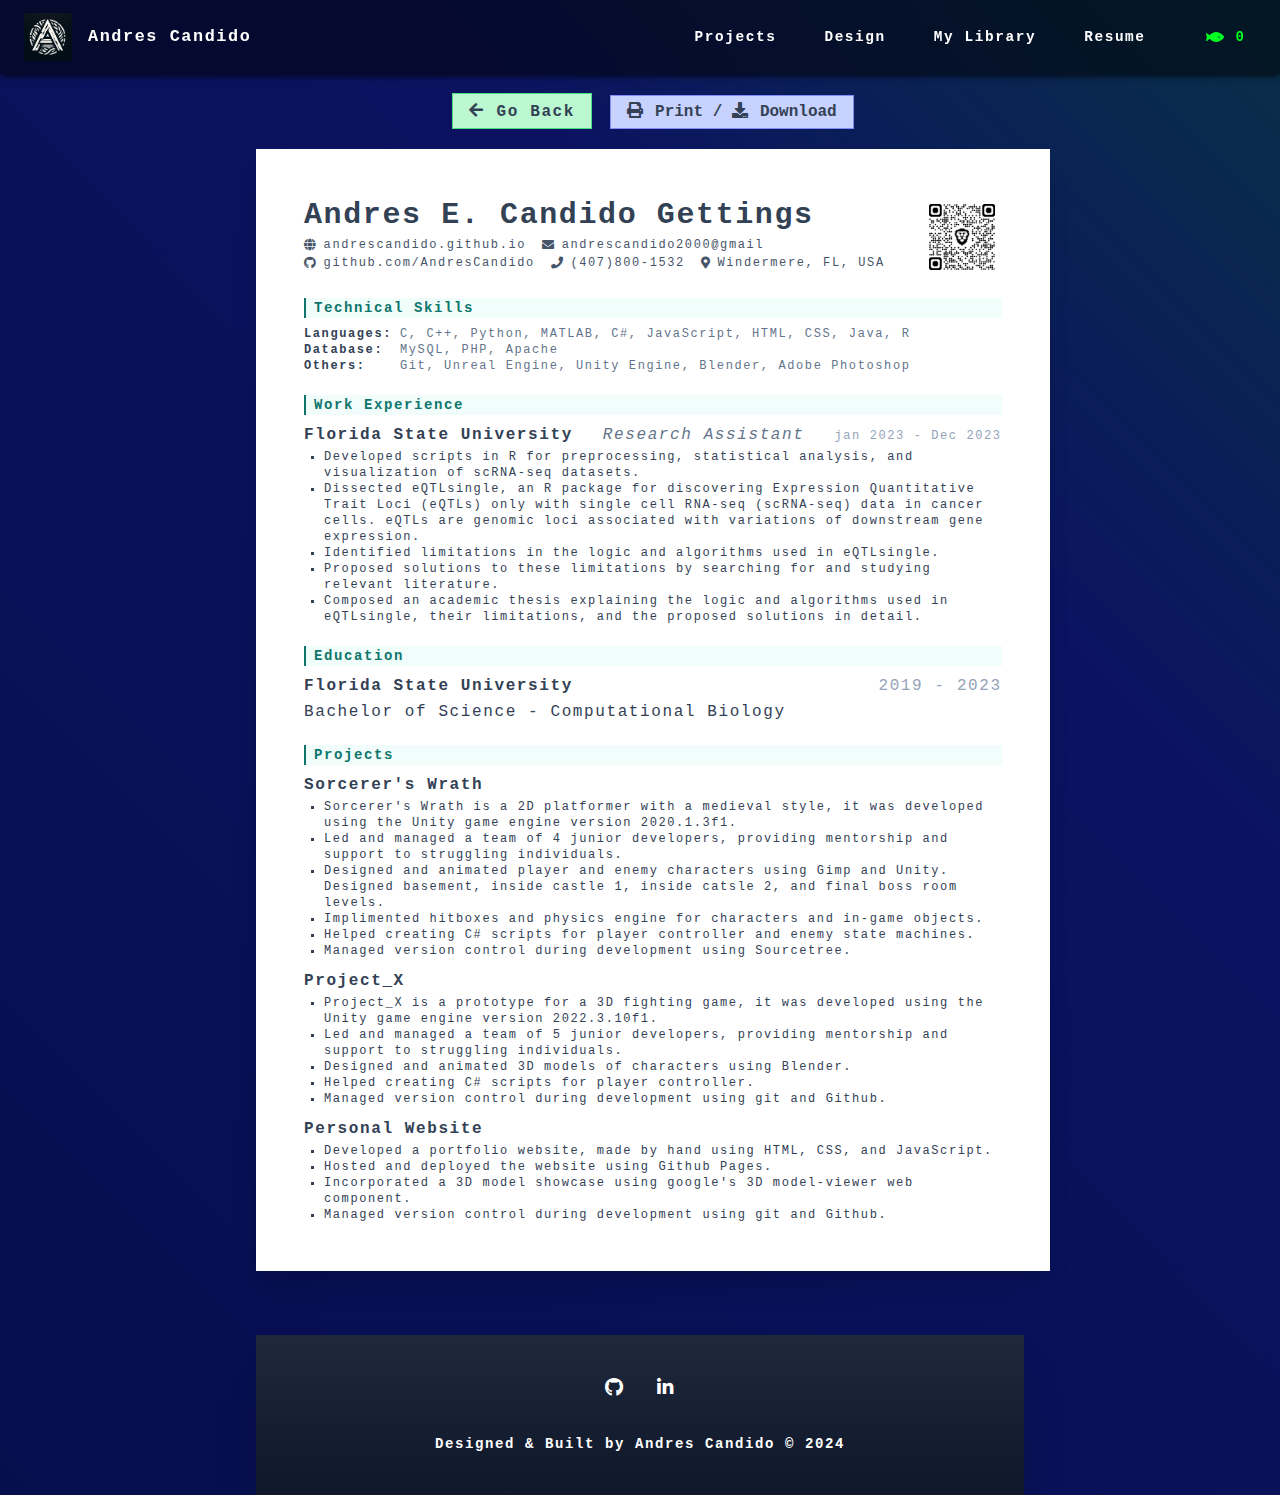
<file: Resume.html>
<!DOCTYPE html>

<html>
	<head>
        <link rel="shortcut icon" type="image/x-icon" href="favicon.ico" />
        <link rel="stylesheet" href="index.css">
        <link rel="stylesheet" href="navbar.css">
        <link rel="stylesheet" href="Fishy_Business/fish.css">
        <link rel="stylesheet" href="https://cdnjs.cloudflare.com/ajax/libs/font-awesome/5.15.4/css/all.min.css">        <!-- Import the icon library -->
        <script src="Fishy_Business/fish2.js"></script>
	</head>

    <header>
        <div class="portfolio-navbar">
        <nav class="flex items-center gap-4 px-6 py-4 top-0 left-0 bg-gray-seethrough backdrop-blur-md shadow-md fixed w-full z-50">
                <a aria-label="logo5.jpg" href="index.html" class="overflow-hidden w-7 h-7 relative"><img src="Images/logo5.jpg"></a>
                <a href="index.html" class="nav-text-home">Andres Candido</a> 
                <div class="flex gap-9 items-center ml-auto">
                    <a href="index.html#Projects" class="nav-text" noroute="">Projects</a>
                    <a href="index.html#Design" class="nav-text" noroute="">Design</a>
                    <a href="Library/bookselector.html" class="nav-text" noroute="">My Library</a>
                    <a href="Resume.html" class="nav-text" >Resume</a> 
                    <button  class="counter nav-text py-1.5 px-3"><i class="fas fa-fish mr-3"></i>0</button>
                </div> 
            </nav>
        </div>
    </header>

	<body class="moving-gradient-1 flex flex-col aos-init aos-animate">

        <div class="section2">
            <div class="mt-3 mb-5">
                <a href="index.html" class="px-4 py-2 inline-block leading-4 border-green-400 border bg-green-200 hover:bg-green-300 rounded-none mr-3 text-gray-700 font-mono"><p class="text-gray-700 font-bold font-mono"><i class="fas fa-arrow-left mr-3"></i>Go Back</p></a>
                <button onclick="window.print()" class="px-4 py-1 font-bold font-mono text-gray-700 border-indigo-400 border bg-indigo-200 hover:bg-indigo-300 rounded-none"><i class="fas fa-print mr-3"></i>Print / <i class="fas fa-download mr-3"></i>Download</button>
            </div> 
            
            <main id="pdf" class="resume bg-white shadow-xl text-left flex flex-col justify-between">
                <section>
                    <div class="flex flex-row">
                        <div class="flex flex-col">
                            <h1 class="text-gray-700 text-3xl font-extrabold">Andres E. Candido Gettings</h1>
                            <div class="flex items-start mt-1">
                                <ul class="text-gray-600 flex flex-wrap gap-x-4 gap-y-0.5">
                                    <li><a class="flex font-mono text-gray-600 gap-1.5 items-center text-xs" href="https://andrescandido.github.io/" target="_blank"><i class="fas fa-globe"></i>andrescandido.github.io</a></li>
                                    <li><p class="flex font-mono text-gray-600 gap-1.5 items-center text-xs"><i class="fas fa-envelope"></i> andrescandido2000@gmail</p></li>
                                    <li class="basis-1/3"><a class="flex font-mono text-gray-600 gap-1.5 items-center text-xs" href="https://github.com/AndresCandido" target="_blank"><i class="fab fa-github"></i>github.com/AndresCandido</a></li>
                                    <li><p class="flex font-mono text-gray-600 gap-1.5 items-center text-xs"><i class="fas fa-phone"></i>(407)800-1532</p></li>
                                    <li><p class="flex font-mono text-gray-600 gap-1.5 items-center text-xs"><i class="fas fa-map-marker-alt"></i>Windermere, FL, USA</p></li>
                                </ul>
                            </div>
                        </div>
                        <img class="w-14 h-14" src="Images/WP-qrcode.png">
                    </div>
                </section> 
                <section>
                    <h2 class="w-full text-resume-primary bg-resume-light border-resume-primary pl-2 py-0 border-l-2 font-black text-sm">Technical Skills</h2>
                    <div class="grid grid-cols-[auto_1fr] mt-2 items-baseline gap-x-2 text-xs">
                        <h3 class="text-gray-700 font-bold">Languages:</h3>
                        <p class="text-gray-500">C, C++, Python, MATLAB, C#, JavaScript, HTML, CSS, Java, R</p>
                        <h3 class="text-gray-700 font-bold">Database:</h3>
                        <p class="text-gray-500">MySQL, PHP, Apache</p>
                        <h3 class="text-gray-700 font-bold">Others:</h3>
                        <p class="text-gray-500">Git, Unreal Engine, Unity Engine, Blender, Adobe Photoshop</p>
                    </div>
                </section>
                <section>
                    <h2 class="w-full text-resume-primary bg-resume-light border-resume-primary pl-2 py-0 border-l-2 font-bold text-sm">Work Experience</h2>
                    <ul class="flex flex-col gap-2.5 mt-2">
                        <li>
                            <div class="flex items-baseline gap-2">
                                <h3 class="text-gray-700 font-bold title-text">Florida State University</h3>
                                <em class="text-gray-500 ml-auto title-text">Research Assistant</em>
                                <p class="text-gray-400 ml-auto right-text text-xs">jan 2023 - Dec 2023</p>
                            </div>
                            <ul class="list-square text-gray-700 pl-5 mt-0.5 text-xs">
                                <li>Developed scripts in R for preprocessing, statistical analysis, and visualization of scRNA-seq datasets. </li>
                                <li>Dissected eQTLsingle, an R package for discovering Expression Quantitative Trait Loci (eQTLs) only with single cell RNA-seq (scRNA-seq) data in cancer cells. eQTLs are genomic loci associated with variations of downstream gene expression. </li>
                                <li>Identified limitations in the logic and algorithms used in eQTLsingle. </li>
                                <li>Proposed solutions to these limitations by searching for and studying relevant literature. </li>
                                <li>Composed an academic thesis explaining the logic and algorithms used in eQTLsingle, their limitations, and the proposed solutions in detail. </li>
                            </ul> 
                        </li>
                    </ul>
                </section> 
                <section>
                    <h2 class="w-full text-resume-primary bg-resume-light border-resume-primary pl-2 py-0 border-l-2 font-bold text-sm">Education</h2> 
                    <div class="flex justify-between items-baseline mt-2">
                        <h3 class="text-gray-700 font-bold title-text">Florida State University</h3> 
                        <p class="text-gray-400 right-text">2019 - 2023</p>
                    </div> 
                    <div class="flex justify-between items-baseline mt-0.5">
                        <p class="text-gray-700">Bachelor of Science - Computational Biology</p> 
                    </div>
                </section>
                <section>
                    <h2 class="w-full text-resume-primary bg-resume-light border-resume-primary pl-2 py-0 border-l-2 font-bold text-sm">Projects</h2> 
                    <ul class="flex flex-col gap-2.5 mt-2">
                        <li>
                            <div class="flex justify-between items-baseline">
                                <h3 class="text-gray-700 font-bold title-text flex items-baseline gap-1.5">Sorcerer's Wrath</h3> 
                            </div>
                            <ul class="list-square text-gray-700 pl-5 text-xs mt-0.5">
                                <li>Sorcerer's Wrath is a 2D platformer with a medieval style, it was developed using the Unity game engine version 2020.1.3f1. </li>
                                <li>Led and managed a team of 4 junior developers, providing mentorship and support to struggling individuals. </li>
                                <li>Designed and animated player and enemy characters using Gimp and Unity. Designed basement, inside castle 1, inside catsle 2, and final boss room levels. </li>
                                <li>Implimented hitboxes and physics engine for characters and in-game objects. </li>
                                <li>Helped creating C# scripts for player controller and enemy state machines. </li>
                                <li>Managed version control during development using Sourcetree.</li>
                            </ul> 
                        </li>
                        <li>
                            <div class="flex justify-between items-baseline">
                                <h3 class="text-gray-700 font-bold title-text flex items-baseline gap-1.5">Project_X</h3> 
                            </div> 
                            <ul class="list-square text-gray-700 pl-5 text-xs mt-0.5">
                                <li>Project_X is a prototype for a 3D fighting game, it was developed using the Unity game engine version 2022.3.10f1. </li>
                                <li>Led and managed a team of 5 junior developers, providing mentorship and support to struggling individuals. </li>
                                <li>Designed and animated 3D models of characters using Blender. </li>
                                <li>Helped creating C# scripts for player controller. </li>
                                <li>Managed version control during development using git and Github.</li>
                            </ul> 
                        </li>
                        <li>
                            <div class="flex justify-between items-baseline">
                                <h3 class="text-gray-700 font-bold title-text flex items-baseline gap-1.5">Personal Website</h3>
                            </div> 
                            <ul class="list-square text-gray-700 pl-5 text-xs mt-0.5">
                                <li>Developed a portfolio website, made by hand using HTML, CSS, and JavaScript. </li>
                                <li>Hosted and deployed the website using Github Pages. </li>
                                <li>Incorporated a 3D model showcase using google's 3D model-viewer web component.  </li>
                                <li>Managed version control during development using git and Github.</li>
                            </ul> 
                        </li>
                    </ul>
                </section>
            </main>
        </div>

	</body>

    <footer class="main shadow-2xl mt-8 py-10 bg-metallic-gray2">
        <ul data-aos="fade-down" class="flex item-center justify-center gap-6 mb-8 aos-init aos-animate">
            <li class="m-0"><a title="View my GitHub profile" aria-label="See my GitHub profile" href="https://github.com/AndresCandido" target="_blank" class="nav-text p-1"><i class="fab fa-github fa-lg"></i></a></li> 
            <li class="m-0"><a title="Connect on LinkedIn" aria-label="Connect on LinkedIn" href="https://www.linkedin.com/in/andres-candido/" target="_blank" class="nav-text p-1"><i class="fab fa-linkedin-in fa-lg"></i></a></li> 
        </ul> 
        <div class="text-center"><a data-aos="fade-up" class="nav-text text-gray-700 dark:text-gray-50 aos-init aos-animate" href="https://github.com/AndresCandido/AndresCandido.github.io" target="_blank">Designed & Built by Andres Candido &copy 2024</a></div>
    </footer>
</html>
</file>
<file: index.css>
*,:after,:before {
    box-sizing: border-box;
    border: 0 solid
}

:after,:before {
    --tw-content: ""
}

html {
    line-height: 1.5;
    -webkit-text-size-adjust: 100%;
    -moz-tab-size: 4;
    -o-tab-size: 4;
    tab-size: 4;
    font-family: Arial, Helvetica, sans-serif;
}

body {
    margin: 0;
    line-height: inherit;
    
    text-align: center;
    letter-spacing: .1rem;
    color: white;
    background-color: #020147;
    background-image: radial-gradient(circle, rgba(0, 0, 255, 0.2), rgba(0, 0, 255, 0.2),#1b1926 );
    padding-top: 3.5%;
    padding-right: 20%;
    padding-left: 20%;
 
}

hr {
    height: 0;
    color: inherit;
    border-top-width: 1px
}

abbr[title] {
    -webkit-text-decoration: underline dotted;
    text-decoration: underline dotted
}

h1,h2,h3,h4,h5,h6 {
    font-size: inherit;
    font-weight: inherit
}

a {
    color: white;
    text-decoration: inherit
}

b,strong {
    font-weight: bolder
}

code,kbd,pre,samp {
    font-family: Roboto\ Mono,ui-monospace,SFMono-Regular,Menlo,Monaco,Consolas,Liberation Mono,Courier New,monospace;
    font-size: 1em
}

small {
    font-size: 80%
}

sub,sup {
    font-size: 75%;
    line-height: 0;
    position: relative;
    vertical-align: initial
}

sub {
    bottom: -.25em
}

sup {
    top: -.5em
}

table {
    text-indent: 0;
    border-color: inherit;
    border-collapse: collapse
}

button,input,optgroup,select,textarea {
    font-family: inherit;
    font-size: 100%;
    line-height: inherit;
    color: inherit;
    margin: 0;
    padding: 0
}

button,select {
    text-transform: none
}

[type=button],[type=reset],[type=submit],button {
    -webkit-appearance: button;
    background-color: initial;
    background-image: none
}

:-moz-focusring {
    outline: auto
}

:-moz-ui-invalid {
    box-shadow: none
}

progress {
    vertical-align: initial
}

::-webkit-inner-spin-button,::-webkit-outer-spin-button {
    height: auto
}

[type=search] {
    -webkit-appearance: textfield;
    outline-offset: -2px
}

::-webkit-search-decoration {
    -webkit-appearance: none
}

::-webkit-file-upload-button {
    -webkit-appearance: button;
    font: inherit
}

summary {
    display: list-item
}

blockquote,dd,dl,figure,h1,h2,h3,h4,h5,h6,hr,p,pre {
    margin: 0
}

fieldset {
    margin: 0
}

fieldset,legend {
    padding: 0
}

menu,ol,ul {
    list-style: none;
    margin: 0;
    padding: 0
}

textarea {
    resize: vertical
}

input::-moz-placeholder,textarea::-moz-placeholder {
    opacity: 1;
    color: #94a3b8
}

input:-ms-input-placeholder,textarea:-ms-input-placeholder {
    opacity: 1;
    color: #94a3b8
}

input::placeholder,textarea::placeholder {
    opacity: 1;
    color: #94a3b8
}

[role=button],button {
    cursor: pointer
}

:disabled {
    cursor: default
}

audio,canvas,embed,iframe,img,object,svg,video {
    display: block;
    vertical-align: middle
}

img,video {
    max-width: 100%;
    height: auto
}

[hidden] {
    display: none
}

*,:after,:before {
    --tw-translate-x: 0;
    --tw-translate-y: 0;
    --tw-rotate: 0;
    --tw-skew-x: 0;
    --tw-skew-y: 0;
    --tw-scale-x: 1;
    --tw-scale-y: 1;
    --tw-transform: translateX(var(--tw-translate-x)) translateY(var(--tw-translate-y)) rotate(var(--tw-rotate)) skewX(var(--tw-skew-x)) skewY(var(--tw-skew-y)) scaleX(var(--tw-scale-x)) scaleY(var(--tw-scale-y));
    --tw-scroll-snap-strictness: proximity;
    --tw-border-opacity: 1;
    border-color: rgb(226 232 240/var(--tw-border-opacity));
    --tw-ring-offset-shadow: 0 0 #0000;
    --tw-ring-shadow: 0 0 #0000;
    --tw-shadow: 0 0 #0000;
    --tw-shadow-colored: 0 0 #0000;
    --tw-backdrop-blur: var(--tw-empty,/*!*/ /*!*/);
    --tw-backdrop-brightness: var(--tw-empty,/*!*/ /*!*/);
    --tw-backdrop-contrast: var(--tw-empty,/*!*/ /*!*/);
    --tw-backdrop-grayscale: var(--tw-empty,/*!*/ /*!*/);
    --tw-backdrop-hue-rotate: var(--tw-empty,/*!*/ /*!*/);
    --tw-backdrop-invert: var(--tw-empty,/*!*/ /*!*/);
    --tw-backdrop-opacity: var(--tw-empty,/*!*/ /*!*/);
    --tw-backdrop-saturate: var(--tw-empty,/*!*/ /*!*/);
    --tw-backdrop-sepia: var(--tw-empty,/*!*/ /*!*/);
    --tw-backdrop-filter: var(--tw-backdrop-blur) var(--tw-backdrop-brightness) var(--tw-backdrop-contrast) var(--tw-backdrop-grayscale) var(--tw-backdrop-hue-rotate) var(--tw-backdrop-invert) var(--tw-backdrop-opacity) var(--tw-backdrop-saturate) var(--tw-backdrop-sepia)
}

.resume {
    width: 21cm;
    height: 29.7cm;
    font-family: Roboto\ Mono,ui-monospace,SFMono-Regular,Menlo,Monaco,Consolas,Liberation Mono,Courier New,monospace;
    box-sizing: border-box;
    overflow: hidden;
    padding: 0.5in
}

.resume * {
    max-width: 100%;
    max-height: 100%;
}

@media print {
    .resume {
        height: 100% !important;
        width: 100% !important;
        position: fixed !important;
        z-index: 100000 !important;
        top: 0 !important;
        left: 0 !important;
        margin: 0 !important;
        padding: 0 !important;
        line-height: 18px;
        -webkit-print-color-adjust: exact !important
    }

    @page {
        size: A4;
        margin: 0.5in
    }
}

.pointer-events-none {
    pointer-events: none
}

.arrow {
    border: solid white;
    border-width: 0 7px 7px 0;
    display: inline-block;
    padding: 7px;
}

.rot-right {
    transform: rotate(-45deg);
    -webkit-transform: rotate(-45deg);
  }
  
  .rot-left {
    transform: rotate(135deg);
    -webkit-transform: rotate(135deg);
  }
  
  .rot-up {
    transform: rotate(-135deg);
    -webkit-transform: rotate(-135deg);
  }
  
  .rot-down {
    transform: rotate(45deg);
    -webkit-transform: rotate(45deg);
  }

.fixed {
    position: fixed
}

.absolute {
    position: absolute
}

.relative {
    position: relative
}

.sticky {
    position: -webkit-sticky;
    position: sticky
}

.inset-0 {
    top: 0;
    right: 0;
    bottom: 0;
    left: 0
}

.right-0 {
    right: 0
}

.bottom-0 {
    bottom: 0
}

.top-0 {
    top: 0
}

.left-0 {
    left: 0
}

.right-14 {
    right: 3.5rem
}

.right-15 {
    right: calc(-33vw + 50%);
}

.left-14 {
    left: 3.5rem
}

.-top-20 {
    top: -5rem
}

.top-16 {
    top: 4rem
}

.bottom-20 {
    bottom: 5rem
}

.z-50 {
    z-index: 50
}

.z-10 {
    z-index: 10
}

.-z-0,.z-0 {
    z-index: 0
}

.m-0 {
    margin: 0
}

.m-auto {
    margin: auto
}

.mx-auto {
    margin-left: auto;
    margin-right: auto
}

.mx-3\.5 {
    margin-left: .875rem;
    margin-right: .875rem
}

.mx-3 {
    margin-left: .75rem;
    margin-right: .75rem
}

.mx-5 {
    margin-left: 1.25rem;
    margin-right: 1.25rem
}

.mx-0 {
    margin-left: 0;
    margin-right: 0
}

.mx-6 {
    margin-left: 1.5rem;
    margin-right: 1.5rem
}

.mb-8 {
    margin-bottom: 2rem
}

.-mt-5 {
    margin-top: -1.25rem
}

.mt-8 {
    margin-top: 2rem
}

.mb-1 {
    margin-bottom: .25rem
}

.ml-0\.5 {
    margin-left: .125rem
}

.ml-0 {
    margin-left: 0
}

.mb-3 {
    margin-bottom: .75rem
}

.mb-4 {
    margin-bottom: 1rem
}

.mb-6 {
    margin-bottom: 1.5rem
}

.ml-3 {
    margin-left: .75rem
}

.ml-6 {
    margin-left: 1.5rem
}

.ml-auto {
    margin-left: auto
}

.mr-2 {
    margin-right: .5rem
}

.mb-2 {
    margin-bottom: .5rem
}

.mt-14 {
    margin-top: 3.5rem
}

.mb-40 {
    margin-bottom: 10rem
}

.mt-40 {
    margin-top: 10rem
}

.mr-3 {
    margin-right: .75rem
}

.mb-5 {
    margin-bottom: 1.25rem
}

.mb-16 {
    margin-bottom: 4rem
}

.mb-7 {
    margin-bottom: 1.75rem
}

.mr-4 {
    margin-right: 1rem
}

.ml-4 {
    margin-left: 1rem
}

.mt-1 {
    margin-top: .25rem
}

.ml-2 {
    margin-left: .5rem
}

.ml-1 {
    margin-left: .25rem
}

.mt-2 {
    margin-top: .5rem
}

.mt-3 {
    margin-top: 1rem
}

.mt-0\.5 {
    margin-top: .125rem
}

.mt-0 {
    margin-top: 0
}

.block {
    display: block
}

.inline-block {
    display: inline-block
}

.inline {
    display: inline
}

.flex {
    display: flex
}

.table {
    display: table
}

.grid {
    display: grid
}

.hidden {
    display: none
}

.aspect-square {
    aspect-ratio: 1/1
}

.h-auto {
    height: auto
}

.h-3 {
    height: .75rem
}

.h-6 {
    height: 1.5rem
}

.h-7 {
    height: 3rem
}

.h-14 {
    height: 5rem
}

.h-32 {
    height: 8rem
}

.h-700px {
    height: 700px
}

.h-full {
    height: 100%
}

.h-28 {
    height: 7rem
}

.h-1\.5 {
    height: .375rem
}

.h-1 {
    height: .25rem
}

.h-40 {
    height: 10rem
}

.h-screen {
    height: 100vh
}

.h-1\/2 {
    height: 50%
}

.max-h-80 {
    max-height: 20rem
}

.max-h-\[inherit\] {
    max-height: inherit
}

.min-h-1\/4 {
    min-height: 25%
}

.w-fit {
    width: -webkit-fit-content;
    width: -moz-fit-content;
    width: fit-content
}

.w-auto {
    width: auto
}

.w-3 {
    width: .75rem
}

.w-60px {
    width: 550px
}

.w-full {
    width: 100%
}

.w-6 {
    width: 1.5rem
}

.w-7 {
    width: 3rem
}

.w-4 {
    width: 1rem
}

.w-1\/3 {
    width: 33.333333%
}

.w-2\/5 {
    width: 40%
}

.w-8 {
    width: 2rem
}

.w-14 {
    width: 5rem
}

.w-1\/2 {
    width: 50%
}

.max-w-prose {
    max-width: 65ch
}

.max-w-xs {
    max-width: 20rem
}

.max-w-3xl {
    max-width: 48rem
}

.max-w-6xl {
    max-width: 72rem
}

.max-w-md {
    max-width: 28rem
}

.max-w-7xl {
    max-width: 80rem
}

.max-w-5xl {
    max-width: 64rem
}

.flex-1 {
    flex: 1 1 0%
}

.shrink {
    flex-shrink: 1
}

.grow {
    flex-grow: 1
}

.basis-2\/5 {
    flex-basis: 40%
}

.basis-3\/5 {
    flex-basis: 60%
}

.basis-1\/2 {
    flex-basis: 50%
}

.basis-1\/3 {
    flex-basis: 33.333333%
}

.-translate-x-\[101\%\] {
    --tw-translate-x: -101%
}

.-translate-x-\[101\%\],.transform {
    transform: var(--tw-transform)
}

.transform-gpu {
    --tw-transform: translate3d(var(--tw-translate-x),var(--tw-translate-y),0) rotate(var(--tw-rotate)) skewX(var(--tw-skew-x)) skewY(var(--tw-skew-y)) scaleX(var(--tw-scale-x)) scaleY(var(--tw-scale-y))
}

.cursor-pointer {
    cursor: pointer
}

.cursor-not-allowed {
    cursor: not-allowed
}

.snap-y {
    -ms-scroll-snap-type: y var(--tw-scroll-snap-strictness);
    scroll-snap-type: y var(--tw-scroll-snap-strictness)
}

.snap-center {
    scroll-snap-align: center
}

.list-square {
    list-style-type: square
}

.grid-cols-1 {
    grid-template-columns: repeat(1,minmax(0,1fr))
}

.grid-cols-\[auto_1fr\] {
    grid-template-columns: auto 1fr
}

.flex-col {
    flex-direction: column
}

.flex-wrap {
    flex-wrap: wrap
}

.items-start {
    align-items: flex-start
}

.items-center {
    align-items: center
}

.items-baseline {
    align-items: baseline
}

.justify-end {
    justify-content: flex-end
}

.justify-center {
    justify-content: center
}

.justify-between {
    justify-content: space-between
}

.justify-evenly {
    justify-content: space-evenly
}

.gap-6 {
    gap: 1.5rem
}

.gap-2 {
    gap: .5rem
}

.gap-4 {
    gap: 1rem
}

.gap-9 {
    gap: 2.25rem
}

.gap-8 {
    gap: 2rem
}

.gap-3 {
    gap: .75rem
}

.gap-32 {
    gap: 8rem
}

.gap-5 {
    gap: 1.25rem
}

.gap-10 {
    gap: 2.5rem
}

.gap-1\.5 {
    gap: .375rem
}

.gap-1 {
    gap: .25rem
}

.gap-2\.5 {
    gap: .625rem
}

.gap-x-20 {
    -moz-column-gap: 5rem;
    column-gap: 5rem
}

.gap-y-36 {
    row-gap: 9rem
}

.gap-x-4 {
    -moz-column-gap: 1rem;
    column-gap: 1rem
}

.gap-y-0\.5 {
    row-gap: .125rem
}

.gap-y-0 {
    row-gap: 0
}

.gap-x-2 {
    -moz-column-gap: .5rem;
    column-gap: .5rem
}

.space-y-2>:not([hidden])~:not([hidden]) {
    --tw-space-y-reverse: 0;
    margin-top: calc(.5rem*(1 - var(--tw-space-y-reverse)));
    margin-bottom: calc(.5rem*var(--tw-space-y-reverse))
}

.space-y-5>:not([hidden])~:not([hidden]) {
    --tw-space-y-reverse: 0;
    margin-top: calc(1.25rem*(1 - var(--tw-space-y-reverse)));
    margin-bottom: calc(1.25rem*var(--tw-space-y-reverse))
}

.space-y-36>:not([hidden])~:not([hidden]) {
    --tw-space-y-reverse: 0;
    margin-top: calc(9rem*(1 - var(--tw-space-y-reverse)));
    margin-bottom: calc(9rem*var(--tw-space-y-reverse))
}

.space-y-40>:not([hidden])~:not([hidden]) {
    --tw-space-y-reverse: 0;
    margin-top: calc(10rem*(1 - var(--tw-space-y-reverse)));
    margin-bottom: calc(10rem*var(--tw-space-y-reverse))
}

.self-start {
    align-self: flex-start
}

.overflow-auto {
    overflow: auto
}

.overflow-hidden {
    overflow: hidden
}

.rounded-sm {
    border-radius: .125rem
}

.rounded-md {
    border-radius: .375rem
}

.rounded-none {
    border-radius: 0
}

.border-2 {
    border-width: 2px
}

.border {
    border-width: 1px
}

.border-\[0\.75rem\] {
    border-width: .75rem
}

.border-l-2 {
    border-left-width: 2px
}

.border-gray-400 {
    --tw-border-opacity: 1;
    border-color: rgb(148 163 184/var(--tw-border-opacity))
}

.border-gray-500 {
    --tw-border-opacity: 1;
    border-color: rgb(100 116 139/var(--tw-border-opacity))
}

.border-blue-400 {
    --tw-border-opacity: 1;
    border-color: rgb(96 165 250/var(--tw-border-opacity))
}

.border-green-400 {
    --tw-border-opacity: 1;
    border-color: rgb(74 222 128/var(--tw-border-opacity))
}

.border-purple-400 {
    --tw-border-opacity: 1;
    border-color: rgb(192 132 252/var(--tw-border-opacity))
}

.border-white {
    --tw-border-opacity: 1;
    border-color: rgb(255 255 255/var(--tw-border-opacity))
}

.border-indigo-400 {
    --tw-border-opacity: 1;
    border-color: rgb(129 140 248/var(--tw-border-opacity))
}

.border-resume-primary {
    --tw-border-opacity: 1;
    border-color: rgb(15 118 110/var(--tw-border-opacity))
}

.bg-gray-50 {
    --tw-bg-opacity: 1;
    background-color: rgb(248 250 252/var(--tw-bg-opacity))
}

.bg-green-200 {
    --tw-bg-opacity: 1;
    background-color: rgb(187 247 208/var(--tw-bg-opacity))
}

.bg-gray-200 {
    --tw-bg-opacity: 1;
    background-color: rgb(226 232 240/var(--tw-bg-opacity))
}

.bg-white {
    --tw-bg-opacity: 1;
    background-color: rgb(255 255 255/var(--tw-bg-opacity))
}

.bg-white\/80 {
    background-color: hsla(0,0%,100%,.8)
}

.bg-gray-700 {
    --tw-bg-opacity: 1;
    background-color: rgb(51 65 85/var(--tw-bg-opacity))
}

.bg-current {
    background-color: currentColor
}

.bg-red-200 {
    --tw-bg-opacity: 1;
    background-color: rgb(254 202 202/var(--tw-bg-opacity))
}

.bg-gray-100 {
    --tw-bg-opacity: 1;
    background-color: rgb(241 245 249/var(--tw-bg-opacity))
}

.bg-blue-200 {
    --tw-bg-opacity: 1;
    background-color: rgb(191 219 254/var(--tw-bg-opacity))
}

.bg-gray-300 {
    --tw-bg-opacity: 1;
    background-color: rgb(203 213 225/var(--tw-bg-opacity))
}

.bg-purple-400 {
    --tw-bg-opacity: 1;
    background-color: rgb(192 132 252/var(--tw-bg-opacity))
}

.bg-purple-200 {
    --tw-bg-opacity: 1;
    background-color: rgb(233 213 255/var(--tw-bg-opacity))
}

.bg-gray-400 {
    --tw-bg-opacity: 1;
    background-color: rgb(148 163 184/var(--tw-bg-opacity))
}

.bg-gray-600 {
    --tw-bg-opacity: 1;
    background-color: rgb(71 85 105/var(--tw-bg-opacity))
}

.bg-gray-100\/80 {
    background-color: rgba(241,245,249,.8)
}

.bg-indigo-200 {
    --tw-bg-opacity: 1;
    background-color: rgb(199 210 254/var(--tw-bg-opacity))
}

.bg-resume-light {
    --tw-bg-opacity: 1;
    background-color: rgb(240 253 250/var(--tw-bg-opacity))
}

.bg-gradient-to-br {
    background-image: linear-gradient(to bottom right,var(--tw-gradient-stops))
}

.bg-gradient-to-b {
    background-image: linear-gradient(to bottom,var(--tw-gradient-stops))
}

.from-purple-400 {
    --tw-gradient-from: #c084fc;
    --tw-gradient-stops: var(--tw-gradient-from),var(--tw-gradient-to,rgba(192,132,252,0))
}

.from-purple-300 {
    --tw-gradient-from: #d8b4fe;
    --tw-gradient-stops: var(--tw-gradient-from),var(--tw-gradient-to,rgba(216,180,254,0))
}

.from-green-300 {
    --tw-gradient-from: #86efac;
    --tw-gradient-stops: var(--tw-gradient-from),var(--tw-gradient-to,rgba(134,239,172,0))
}

.from-gray-100 {
    --tw-gradient-from: #f1f5f9;
    --tw-gradient-stops: var(--tw-gradient-from),var(--tw-gradient-to,rgba(241,245,249,0))
}

.to-red-300 {
    --tw-gradient-to: #fca5a5
}

.to-red-200 {
    --tw-gradient-to: #fecaca
}

.to-blue-300 {
    --tw-gradient-to: #93c5fd
}

.to-red-400 {
    --tw-gradient-to: #f87171
}

.to-gray-200 {
    --tw-gradient-to: #e2e8f0
}

.object-contain {
    -o-object-fit: contain;
    object-fit: contain
}

.object-scale-down {
    -o-object-fit: scale-down;
    object-fit: scale-down
}

.p-1 {
    padding: .25rem
}

.p-2 {
    padding: .5rem
}

.p-0 {
    padding: 0
}

.p-5 {
    padding: 1.25rem
}

.p-3 {
    padding: .75rem
}

.py-32 {
    padding-top: 8rem;
    padding-bottom: 8rem
}

.px-5 {
    padding-left: 1.25rem;
    padding-right: 1.25rem
}

.px-7 {
    padding-left: 2rem;
    padding-right: 2rem
}

.px-2 {
    padding-left: .5rem;
    padding-right: .5rem
}

.px-3 {
    padding-left: .75rem;
    padding-right: .75rem
}

.py-1\.5 {
    padding-top: .375rem;
    padding-bottom: .375rem
}

.py-1 {
    padding-top: .25rem;
    padding-bottom: .25rem
}

.px-6 {
    padding-left: 1.5rem;
    padding-right: 1.5rem
}

.py-4 {
    padding-top: 1rem;
    padding-bottom: 1rem
}

.py-2 {
    padding-top: .5rem;
    padding-bottom: .5rem
}

.px-4 {
    padding-left: 1rem;
    padding-right: 1rem
}

.py-24 {
    padding-top: 6rem;
    padding-bottom: 6rem
}

.py-6 {
    padding-top: 1.5rem;
    padding-bottom: 1.5rem
}

.py-10 {
    padding-top: 2.5rem;
    padding-bottom: 2.5rem
}

.py-5 {
    padding-top: 1.25rem;
    padding-bottom: 1.25rem
}

.py-0 {
    padding-top: 0;
    padding-bottom: 0
}

.pt-10 {
    padding-top: 2.5rem
}

.pb-5 {
    padding-bottom: 1.25rem
}

.pt-32 {
    padding-top: 8rem
}

.pb-24 {
    padding-bottom: 6rem
}

.pt-40 {
    padding-top: 10rem
}

.pl-4 {
    padding-left: 1rem
}

.pr-4 {
    padding-right: 1rem
}

.pb-40 {
    padding-bottom: 10rem
}

.pt-5 {
    padding-top: 1.25rem
}

.pb-20 {
    padding-bottom: 5rem
}

.pl-2 {
    padding-left: .5rem
}

.pl-5 {
    padding-left: 1.25rem
}

.text-left {
    text-align: left
}

.text-center {
    text-align: center
}

.text-right {
    text-align: right
}

.indent-4 {
    text-indent: 1rem
}

.font-mono {
    font-family: Roboto\ Mono,ui-monospace,SFMono-Regular,Menlo,Monaco,Consolas,Liberation Mono,Courier New,monospace
}


.text-2xl {
    font-size: 1.5rem;
    line-height: 2rem
}

.text-xl {
    font-size: 1.25rem;
    line-height: 1.75rem
}

.text-sm {
    font-size: .875rem;
    line-height: 1.25rem
}

.text-lg {
    font-size: 1.125rem;
    line-height: 1.75rem
}

.text-3xl {
    font-size: 1.875rem;
    line-height: 2.25rem
}

.text-base {
    font-size: 1rem;
    line-height: 1.5rem
}

.text-5xl {
    font-size: 3rem;
    line-height: 1
}

.text-4xl {
    font-size: 2.25rem;
    line-height: 2.5rem
}

.text-xs {
    font-size: .75rem;
    line-height: 1rem
}

.text-\[10px\] {
    font-size: 10px
}

.text-\[11px\] {
    font-size: 11px
}

.font-extrabold {
    font-weight: 800
}

.font-light {
    font-weight: 300
}

.font-bold {
    font-weight: 700
}

.font-semibold {
    font-weight: 600
}

.font-black {
    font-weight: 900
}

.leading-relaxed {
    line-height: 1.625
}

.leading-4 {
    line-height: 1rem
}

.leading-3 {
    line-height: .75rem
}

.tracking-wide {
    letter-spacing: .025em
}

.text-gray-800 {
    --tw-text-opacity: 1;
    color: rgb(30 41 59/var(--tw-text-opacity))
}

.text-gray-700 {
    --tw-text-opacity: 1;
    color: rgb(51 65 85/var(--tw-text-opacity))
}

.text-blue-500 {
    --tw-text-opacity: 1;
    color: rgb(59 130 246/var(--tw-text-opacity))
}

.text-green-900 {
    --tw-text-opacity: 1;
    color: rgb(20 83 45/var(--tw-text-opacity))
}

.text-gray-500 {
    --tw-text-opacity: 1;
    color: rgb(100 116 139/var(--tw-text-opacity))
}

.text-white {
    --tw-text-opacity: 1;
    color: rgb(255 255 255/var(--tw-text-opacity))
}

.text-gray-600 {
    --tw-text-opacity: 1;
    color: rgb(71 85 105/var(--tw-text-opacity))
}

.text-purple-700 {
    color: rgb(153, 72, 224)
}

.text-red-900 {
    --tw-text-opacity: 1;
    color: rgb(127 29 29/var(--tw-text-opacity))
}

.text-gray-100 {
    --tw-text-opacity: 1;
    color: rgb(241 245 249/var(--tw-text-opacity))
}

.text-gray-400 {
    --tw-text-opacity: 1;
    color: rgb(148 163 184/var(--tw-text-opacity))
}

.text-resume-primary {
    --tw-text-opacity: 1;
    color: rgb(15 118 110/var(--tw-text-opacity))
}

.text-orange-400 {
    --tw-text-opacity: 1;
    color: rgb(251 146 60/var(--tw-text-opacity))
}

.text-red-400 {
    --tw-text-opacity: 1;
    color: rgb(248 113 113/var(--tw-text-opacity))
}

.text-indigo-400 {
    --tw-text-opacity: 1;
    color: rgb(129 140 248/var(--tw-text-opacity))
}

.text-green-400 {
    --tw-text-opacity: 1;
    color: rgb(74 222 128/var(--tw-text-opacity))
}

.text-blue-400 {
    --tw-text-opacity: 1;
    color: rgb(96 165 250/var(--tw-text-opacity))
}

.underline {
    -webkit-text-decoration-line: underline;
    text-decoration-line: underline
}

.opacity-0 {
    opacity: 0
}

.shadow-2xl {
    --tw-shadow: 0 25px 50px -12px rgba(0,0,0,.25);
    --tw-shadow-colored: 0 25px 50px -12px var(--tw-shadow-color)
}

.shadow-2xl,.shadow-lg {
    box-shadow: var(--tw-ring-offset-shadow,0 0 #0000),var(--tw-ring-shadow,0 0 #0000),var(--tw-shadow)
}

.shadow-lg {
    --tw-shadow: 0 10px 15px -3px rgba(0,0,0,.1),0 4px 6px -4px rgba(0,0,0,.1);
    --tw-shadow-colored: 0 10px 15px -3px var(--tw-shadow-color),0 4px 6px -4px var(--tw-shadow-color)
}

.shadow-xl {
    --tw-shadow: 0 20px 25px -5px rgba(0,0,0,.1),0 8px 10px -6px rgba(0,0,0,.1);
    --tw-shadow-colored: 0 20px 25px -5px var(--tw-shadow-color),0 8px 10px -6px var(--tw-shadow-color)
}

.shadow-md,.shadow-xl {
    box-shadow: var(--tw-ring-offset-shadow,0 0 #0000),var(--tw-ring-shadow,0 0 #0000),var(--tw-shadow)
}

.shadow-md {
    --tw-shadow: 0 4px 6px -1px rgba(0,0,0,.1),0 2px 4px -2px rgba(0,0,0,.1);
    --tw-shadow-colored: 0 4px 6px -1px var(--tw-shadow-color),0 2px 4px -2px var(--tw-shadow-color)
}

.shadow-purple-300\/60 {
    --tw-shadow-color: rgba(216,180,254,.6);
    --tw-shadow: var(--tw-shadow-colored)
}

.shadow-purple-300\/20 {
    --tw-shadow-color: rgba(216,180,254,.2);
    --tw-shadow: var(--tw-shadow-colored)
}

.shadow-green-300\/20 {
    --tw-shadow-color: rgba(134,239,172,.2);
    --tw-shadow: var(--tw-shadow-colored)
}

.shadow-blue-300\/20 {
    --tw-shadow-color: rgba(147,197,253,.2);
    --tw-shadow: var(--tw-shadow-colored)
}

.outline {
    outline-style: solid
}

.backdrop-blur-md {
    --tw-backdrop-blur: blur(12px);
    -webkit-backdrop-filter: var(--tw-backdrop-filter);
    backdrop-filter: var(--tw-backdrop-filter)
}

.transition-colors {
    transition-property: color,background-color,border-color,fill,stroke,-webkit-text-decoration-color;
    transition-property: color,background-color,border-color,text-decoration-color,fill,stroke;
    transition-property: color,background-color,border-color,text-decoration-color,fill,stroke,-webkit-text-decoration-color;
    transition-timing-function: cubic-bezier(.4,0,.2,1);
    transition-duration: .15s
}

.transition {
    transition-property: color,background-color,border-color,fill,stroke,opacity,box-shadow,transform,filter,-webkit-text-decoration-color,-webkit-backdrop-filter;
    transition-property: color,background-color,border-color,text-decoration-color,fill,stroke,opacity,box-shadow,transform,filter,backdrop-filter;
    transition-property: color,background-color,border-color,text-decoration-color,fill,stroke,opacity,box-shadow,transform,filter,backdrop-filter,-webkit-text-decoration-color,-webkit-backdrop-filter;
    transition-timing-function: cubic-bezier(.4,0,.2,1);
    transition-duration: .15s
}

.transition-all {
    transition-property: all;
    transition-timing-function: cubic-bezier(.4,0,.2,1);
    transition-duration: .15s
}

:root {
    --theme: light;
    color-scheme: var(--theme)
}

html {
    scroll-behavior: smooth
}

::-moz-selection {
    --tw-bg-opacity: 1;
    background-color: rgb(203 213 225/var(--tw-bg-opacity))
}

::selection {
    --tw-bg-opacity: 1;
    background-color: rgb(203 213 225/var(--tw-bg-opacity))
}

.dark ::-moz-selection {
    --tw-bg-opacity: 1;
    background-color: rgb(71 85 105/var(--tw-bg-opacity))
}

.dark ::selection {
    --tw-bg-opacity: 1;
    background-color: rgb(71 85 105/var(--tw-bg-opacity))
}

::-moz-selection {
    --tw-text-opacity: 1;
    color: rgb(51 65 85/var(--tw-text-opacity))
}

::selection {
    --tw-text-opacity: 1;
    color: rgb(51 65 85/var(--tw-text-opacity))
}

.dark ::-moz-selection {
    --tw-text-opacity: 1;
    color: rgb(255 255 255/var(--tw-text-opacity))
}

.dark ::selection {
    --tw-text-opacity: 1;
    color: rgb(255 255 255/var(--tw-text-opacity))
}

.main {
    padding-left: 1.25rem;
    padding-right: 1.25rem;
}

@media (min-width: 768px) {
    .main {
        padding-left:6rem;
        padding-right: 6rem
    }
}

@media (min-width: 1024px) {
    .main {
        padding-left:7rem;
        padding-right: 7rem
    }
}

.section {
    max-width: 1200px;
    margin: auto;
    padding-top: 2rem;
    padding-bottom: 5rem
}

.section2 {
    max-width: 1200px;
    margin: auto;
    padding-top: 2rem;
    padding-bottom: 2rem
}

@media (min-width: 1024px) {
    .section {
        padding-top:13rem;
        padding-bottom: 13rem
    }
}

.heading:before {
    margin-left: .125rem;
    margin-bottom: 2rem;
    height: .375rem;
    width: 2rem
}

@media (min-width: 1024px) {
    .heading:before {
        height:.5rem;
        width: 2.5rem
    }
}

.heading:before {
    --tw-bg-opacity: 1;
    background-color: rgb(192 132 252/var(--tw-bg-opacity))
}

.dark .heading:before {
    --tw-bg-opacity: 1;
    background-color: rgb(216 180 254/var(--tw-bg-opacity))
}

.heading:before {
    content: "";
    display: block
}

.hover-vertical {
    -webkit-animation: hover-vertical 2s ease infinite;
    animation: hover-vertical 2s ease infinite;
    position: relative
}

@-webkit-keyframes hover-vertical {
    0%,to {
        top: 0
    }

    50% {
        top: 20px
    }
}

@keyframes hover-vertical {
    0%,to {
        top: 0
    }

    50% {
        top: 20px
    }
}

.nav-text {
    font-family: Roboto\ Mono,ui-monospace,SFMono-Regular,Menlo,Monaco,Consolas,Liberation Mono,Courier New,monospace;
    font-size: .875rem;
    line-height: 1.25rem;
    font-weight: 600;
    --tw-text-opacity: 1;
    color: white;
}

.dark .nav-text {
    --tw-text-opacity: 1
}

.dark .nav-text,.nav-text:hover {
    color: rgb(248 250 252/var(--tw-text-opacity))
}

.nav-text:hover {
    --tw-bg-opacity: 1;
    background-color: rgb(71 85 105/var(--tw-bg-opacity));
    --tw-text-opacity: 1
}

.dark .nav-text:focus,.dark .nav-text:hover {
    --tw-bg-opacity: 1;
    background-color: rgb(248 250 252/var(--tw-bg-opacity));
    --tw-text-opacity: 1;
    color: rgb(30 41 59/var(--tw-text-opacity))
}

.nav-text {
    transition-property: color,background-color,border-color,fill,stroke,-webkit-text-decoration-color;
    transition-property: color,background-color,border-color,text-decoration-color,fill,stroke;
    transition-property: color,background-color,border-color,text-decoration-color,fill,stroke,-webkit-text-decoration-color;
    transition-timing-function: cubic-bezier(.4,0,.2,1);
    transition-duration: .15s
}

.nav-text:focus {
    outline: 2px solid transparent;
    outline-offset: 2px
}

.nav-text {
    transition-duration: .25s!important
}

.nav-text-home {
    font-weight: 600;
    --tw-text-opacity: 1;
    color: white;
}

.dark .nav-text-home {
    --tw-text-opacity: 1;
    color: rgb(248 250 252/var(--tw-text-opacity))
}

.nav-text-home:hover {
    color: rgb(248 250 252/var(--tw-text-opacity))
}

.dark .nav-text-home:hover,.nav-text-home:hover {
    --tw-bg-opacity: 1;
    background-color: rgb(216 180 254/var(--tw-bg-opacity));
    --tw-text-opacity: 1
}

.dark .nav-text-home:hover {
    color: rgb(30 41 59/var(--tw-text-opacity))
}

.nav-text-home {
    transition-property: color,background-color,border-color,fill,stroke,-webkit-text-decoration-color;
    transition-property: color,background-color,border-color,text-decoration-color,fill,stroke;
    transition-property: color,background-color,border-color,text-decoration-color,fill,stroke,-webkit-text-decoration-color;
    transition-timing-function: cubic-bezier(.4,0,.2,1);
    transition-duration: .25s!important
}

.moving-gradient-1 {
    --gradient-1: linear-gradient(45deg,rgb(4, 114, 13),rgb(11, 19, 97),#0717447e,rgb(11, 19, 97),rgb(4, 114, 13));
    background-image: var(--gradient-1)
}

.moving-gradient-2 {
    --gradient-2: linear-gradient(45deg,#f87171,#a78bfa,#f87171,#a78bfa,#f87171);
    background-image: var(--gradient-2)
}

.moving-gradient-3 {
    --gradient-1: linear-gradient(45deg,#818cf8,#60a5fa,#6ee7b7,#60a5fa,#818cf8);
    background-image: var(--gradient-1)
}

.moving-gradient-1,.moving-gradient-2,.moving-gradient-3 {
    background-size: 400% 400%;
    background-position: top;
    -webkit-animation: gradient-animation-y 7s ease-in-out infinite;
    animation: gradient-animation-y 7s ease-in-out infinite
}

.moving-gradient-x {
    background-size: 500%;
    background-position: 0;
    -webkit-animation: gradient-animation-x 10s infinite alternate;
    animation: gradient-animation-x 10s infinite alternate
}

.moving-gradient-x:focus,.moving-gradient-x:hover {
    -webkit-animation: gradient-animation-x 2s infinite alternate;
    animation: gradient-animation-x 2s infinite alternate
}

@-webkit-keyframes gradient-animation-y {
    0% {
        background-position: 0 50%
    }

    50% {
        background-position: 100% 50%
    }

    to {
        background-position: 0 50%
    }
}

@keyframes gradient-animation-y {
    0% {
        background-position: 0 50%
    }

    50% {
        background-position: 100% 50%
    }

    to {
        background-position: 0 50%
    }
}

@-webkit-keyframes gradient-animation-x {
    0% {
        background-position: 0
    }

    to {
        background-position: 100%
    }
}

@keyframes gradient-animation-x {
    0% {
        background-position: 0
    }

    to {
        background-position: 100%
    }
}

.image {
    border-color: #bfdbfe #a7f3d0 #a7f3d0 #bfdbfe
}

.image,.image-inverted {
    border-style: solid;
    border-width: .75rem
}

.image-inverted {
    border-color: #a7f3d0 #bfdbfe #bfdbfe #a7f3d0
}

@media (min-width: 768px) {
    .image {
        border-color:#bfdbfe #a7f3d0 #a7f3d0 #bfdbfe
    }

    .image,.image-inverted {
        border-style: solid;
        border-width: 1.25rem
    }

    .image-inverted {
        border-color: #a7f3d0 #bfdbfe #bfdbfe #a7f3d0
    }
}

.article-content h2 {
    margin-top: 2.25rem;
    font-weight: 700;
    font-size: 1.5rem;
    line-height: 2rem;
    --tw-text-opacity: 1;
    color: rgb(51 65 85/var(--tw-text-opacity))
}

.dark .article-content h2 {
    --tw-text-opacity: 1;
    color: rgb(255 255 255/var(--tw-text-opacity))
}

.article-content h2 {
    scroll-margin-top: 50px
}

.article-content p {
    margin-top: 1rem;
    --tw-text-opacity: 1;
    color: rgb(71 85 105/var(--tw-text-opacity))
}

.dark .article-content p {
    --tw-text-opacity: 1;
    color: rgb(203 213 225/var(--tw-text-opacity))
}

.article-content p {
    font-size: 1.2rem
}

.article-content code {
    overflow-wrap: break-word;
    word-break: break-all
}

.article-content a {
    --tw-text-opacity: 1;
    color: rgb(51 65 85/var(--tw-text-opacity))
}

.dark .article-content a {
    --tw-text-opacity: 1;
    color: rgb(255 255 255/var(--tw-text-opacity))
}

.article-content a {
    -webkit-text-decoration-line: underline;
    text-decoration-line: underline;
    overflow-wrap: break-word;
    word-wrap: break-word;
    -ms-word-break: break-all;
    word-break: break-word;
    -ms-hyphens: auto;
    -webkit-hyphens: auto;
    hyphens: auto
}

.article-content img {
    max-width: 100%;
    margin: .75rem auto
}

@media (min-width: 640px) {
    .article-content img {
        padding-left:4rem;
        padding-right: 4rem
    }
}

@media (min-width: 768px) {
    .article-content img {
        padding-left:6rem;
        padding-right: 6rem
    }
}

.article-content table {
    margin: 1.5rem auto
}

.article-content blockquote {
    margin-top: .75rem;
    padding-top: .75rem;
    padding-bottom: .75rem;
    padding-left: 1.5rem;
    border-left-width: 4px;
    --tw-border-opacity: 1;
    border-color: rgb(148 163 184/var(--tw-border-opacity))
}

.article-content blockquote p {
    margin: 0
}

.article-content ul {
    margin-left: 1.5rem;
    list-style-type: square
}

.article-content-link {
    display: block;
    --tw-text-opacity: 1;
    color: rgb(30 41 59/var(--tw-text-opacity))
}

.dark .article-content-link {
    --tw-text-opacity: 1;
    color: rgb(241 245 249/var(--tw-text-opacity))
}

.article-content-link:hover {
    --tw-bg-opacity: 1;
    background-color: rgb(71 85 105/var(--tw-bg-opacity));
    --tw-text-opacity: 1;
    color: rgb(248 250 252/var(--tw-text-opacity))
}

.dark .article-content-link:hover {
    --tw-bg-opacity: 1;
    background-color: rgb(248 250 252/var(--tw-bg-opacity));
    --tw-text-opacity: 1;
    color: rgb(30 41 59/var(--tw-text-opacity))
}

.article-content-link {
    margin-top: .75rem
}

@-webkit-keyframes cover-reveal {
    0% {
        transform: translateX(-101%)
    }

    50% {
        transform: translateX(0)
    }

    to {
        transform: translateX(101%)
    }
}

@keyframes cover-reveal {
    0% {
        transform: translateX(-101%)
    }

    50% {
        transform: translateX(0)
    }

    to {
        transform: translateX(101%)
    }
}

@-webkit-keyframes text-reveal {
    50% {
        opacity: 0
    }

    60% {
        opacity: 1
    }

    to {
        opacity: 1
    }
}

@keyframes text-reveal {
    50% {
        opacity: 0
    }

    60% {
        opacity: 1
    }

    to {
        opacity: 1
    }
}

.reveal #cover {
    -webkit-animation: cover-reveal .7s ease .1s forwards;
    animation: cover-reveal .7s ease .1s forwards
}

.reveal #text {
    -webkit-animation: text-reveal .7s ease .1s forwards;
    animation: text-reveal .7s ease .1s forwards
}

@media (prefers-reduced-motion:reduce) {
    *,:after,:before {
        transition-duration: .01s!important;
        -webkit-animation-duration: .01s!important;
        animation-duration: .01s!important;
        -webkit-animation-iteration-count: 1!important;
        animation-iteration-count: 1!important
    }
}

.first-letter\:text-4xl:first-letter {
    font-size: 2.25rem;
    line-height: 2.5rem
}

.first-letter\:font-bold:first-letter {
    font-weight: 700
}

.hover\:bg-gray-300:hover {
    --tw-bg-opacity: 1;
    background-color: rgb(203 213 225/var(--tw-bg-opacity))
}

.hover\:bg-gray-200:hover {
    --tw-bg-opacity: 1;
    background-color: rgb(226 232 240/var(--tw-bg-opacity))
}

.hover\:bg-blue-300:hover {
    --tw-bg-opacity: 1;
    background-color: rgb(147 197 253/var(--tw-bg-opacity))
}

.hover\:bg-green-300:hover {
    --tw-bg-opacity: 1;
    background-color: rgb(134 239 172/var(--tw-bg-opacity))
}

.hover\:bg-purple-300:hover {
    --tw-bg-opacity: 1;
    background-color: rgb(216 180 254/var(--tw-bg-opacity))
}

.hover\:bg-indigo-300:hover {
    --tw-bg-opacity: 1;
    background-color: rgb(165 180 252/var(--tw-bg-opacity))
}

.group:hover .group-hover\:underline,.hover\:underline:hover {
    -webkit-text-decoration-line: underline;
    text-decoration-line: underline
}

.group:hover .group-hover\:pause {
    -webkit-animation-play-state: paused;
    animation-play-state: paused
}

.dark .dark\:border-gray-500 {
    --tw-border-opacity: 1;
    border-color: rgb(100 116 139/var(--tw-border-opacity))
}

.dark .dark\:bg-gray-700 {
    --tw-bg-opacity: 1;
    background-color: rgb(51 65 85/var(--tw-bg-opacity))
}

.dark .dark\:bg-gray-900 {
    --tw-bg-opacity: 1;
    background-color: rgb(15 23 42/var(--tw-bg-opacity))
}

.bg-metallic-gray {
    padding-top: 6rem;
    padding-bottom: 6rem;
    padding-left: 8rem;
    padding-right: 8rem;

    --tw-bg-opacity: 1;
    background-color: rgb(51 65 85 / var(--tw-bg-opacity));
    background-image: linear-gradient(to bottom, var(--tw-gradient-stops));

    --tw-gradient-from: #1e293b;
    --tw-gradient-stops: var(--tw-gradient-from), var(--tw-gradient-to, rgba(30,41,59,0));

    --tw-gradient-to: #0f172a;

    --tw-shadow: 0 25px 50px -12px rgba(0,0,0,.25);
    --tw-shadow-colored: 0 25px 50px -12px var(--tw-shadow-color);
}

.bg-metallic-gray2 {
    --tw-bg-opacity: 1;
    background-color: rgb(51 65 85 / var(--tw-bg-opacity));
    background-image: linear-gradient(to bottom, var(--tw-gradient-stops));

    --tw-gradient-from: #1e293b;
    --tw-gradient-stops: var(--tw-gradient-from), var(--tw-gradient-to, rgba(30,41,59,0));

    --tw-gradient-to: #0f172a;

    --tw-shadow: 0 25px 50px -12px rgba(0,0,0,.25);
    --tw-shadow-colored: 0 25px 50px -12px var(--tw-shadow-color);
}

.bg-gray-900 {
    background-color: rgb(22, 32, 53)
}

.bg-gray-seethrough {
    background-color: rgba(0, 0, 0, 0.575)
}

.dark .dark\:bg-gray-800 {
    --tw-bg-opacity: 1;
    background-color: rgb(30 41 59/var(--tw-bg-opacity))
}

.dark .dark\:bg-gray-300 {
    --tw-bg-opacity: 1;
    background-color: rgb(203 213 225/var(--tw-bg-opacity))
}

.dark .dark\:bg-gray-50 {
    --tw-bg-opacity: 1;
    background-color: rgb(248 250 252/var(--tw-bg-opacity))
}

.dark .dark\:bg-purple-300 {
    --tw-bg-opacity: 1;
    background-color: rgb(216 180 254/var(--tw-bg-opacity))
}

.dark .dark\:bg-gray-600 {
    --tw-bg-opacity: 1;
    background-color: rgb(71 85 105/var(--tw-bg-opacity))
}

.dark .dark\:bg-gray-800\/80 {
    background-color: rgba(30,41,59,.8)
}

.dark .dark\:bg-gray-400 {
    --tw-bg-opacity: 1;
    background-color: rgb(148 163 184/var(--tw-bg-opacity))
}

.dark .dark\:from-gray-800 {
    --tw-gradient-from: #1e293b;
    --tw-gradient-stops: var(--tw-gradient-from),var(--tw-gradient-to,rgba(30,41,59,0))
}

.dark .dark\:from-gray-900 {
    --tw-gradient-from: #0f172a;
    --tw-gradient-stops: var(--tw-gradient-from),var(--tw-gradient-to,rgba(15,23,42,0))
}

.dark .dark\:from-gray-700 {
    --tw-gradient-from: #334155;
    --tw-gradient-stops: var(--tw-gradient-from),var(--tw-gradient-to,rgba(51,65,85,0))
}

.dark .dark\:to-gray-900 {
    --tw-gradient-to: #0f172a
}

.dark .dark\:to-gray-700 {
    --tw-gradient-to: #334155
}

.dark .dark\:to-gray-800 {
    --tw-gradient-to: #1e293b
}

.dark .dark\:text-gray-50 {
    --tw-text-opacity: 1;
    color: rgb(248 250 252/var(--tw-text-opacity))
}

.dark .dark\:text-gray-300 {
    --tw-text-opacity: 1;
    color: rgb(203 213 225/var(--tw-text-opacity))
}

.dark .dark\:text-blue-300 {
    --tw-text-opacity: 1;
    color: rgb(147 197 253/var(--tw-text-opacity))
}

.dark .dark\:text-gray-900 {
    --tw-text-opacity: 1;
    color: rgb(15 23 42/var(--tw-text-opacity))
}

.dark .dark\:text-white {
    --tw-text-opacity: 1;
    color: rgb(255 255 255/var(--tw-text-opacity))
}

.dark .dark\:text-gray-200 {
    --tw-text-opacity: 1;
    color: rgb(226 232 240/var(--tw-text-opacity))
}

.dark .dark\:text-gray-800 {
    --tw-text-opacity: 1;
    color: rgb(30 41 59/var(--tw-text-opacity))
}

.dark .dark\:text-gray-400 {
    --tw-text-opacity: 1;
    color: rgb(148 163 184/var(--tw-text-opacity))
}

.dark .dark\:text-purple-400 {
    --tw-text-opacity: 1;
    color: rgb(192 132 252/var(--tw-text-opacity))
}

.dark .dark\:text-gray-100 {
    --tw-text-opacity: 1;
    color: rgb(241 245 249/var(--tw-text-opacity))
}

.dark .hover\:dark\:bg-gray-600:hover {
    --tw-bg-opacity: 1;
    background-color: rgb(71 85 105/var(--tw-bg-opacity))
}

.dark .dark\:hover\:bg-gray-700:hover {
    --tw-bg-opacity: 1;
    background-color: rgb(51 65 85/var(--tw-bg-opacity))
}

@media (min-width: 640px) {
    .sm\:mx-0 {
        margin-left:0;
        margin-right: 0
    }

    .sm\:mx-14 {
        margin-left:3.5rem;
        margin-right: 3.5rem
    }

    .sm\:mx-28 {
        margin-left: 7rem;
        margin-right: 7rem
    }

    .sm\:my-4 {
        margin-top: 1rem;
        margin-bottom: 1rem
    }

    .sm\:h-52 {
        height: 13rem
    }

    .sm\:p-3 {
        padding: .75rem
    }

    .sm\:p-10 {
        padding: 2.5rem
    }

    .sm\:pt-20 {
        padding-top: 5rem
    }

    .sm\:gap-32{
        gap: 8rem
    }
}

@media (min-width: 768px) {
    .md\:mx-0 {
        margin-left:0;
        margin-right: 0
    }

    .md\:mb-4 {
        margin-bottom: 1rem
    }

    .md\:mb-6 {
        margin-bottom: 1.5rem
    }

    .md\:block {
        display: block
    }

    .md\:flex {
        display: flex
    }

    .md\:hidden {
        display: none
    }

    .md\:h-5 {
        height: 1.25rem
    }

    .md\:h-48 {
        height: 12rem
    }

    .md\:h-full {
        height: 100%
    }

    .md\:w-5 {
        width: 1.25rem
    }

    .md\:w-1\/3 {
        width: 33.333333%
    }

    .md\:grid-cols-2 {
        grid-template-columns: repeat(2,minmax(0,1fr))
    }

    .md\:flex-row {
        flex-direction: row
    }

    .md\:border-\[1\.25rem\] {
        border-width: 1.25rem
    }

    .md\:p-5 {
        padding: 1.25rem
    }

    .md\:px-7 {
        padding-left: 1.75rem;
        padding-right: 1.75rem
    }

    .md\:text-4xl {
        font-size: 2.25rem;
        line-height: 2.5rem
    }

    .md\:text-lg {
        font-size: 1.125rem;
        line-height: 1.75rem
    }

    .md\:text-6xl {
        font-size: 3.75rem;
        line-height: 1
    }

    .md\:text-5xl {
        font-size: 3rem;
        line-height: 1
    }

    .md\:text-3xl {
        font-size: 1.875rem;
        line-height: 2.25rem
    }

    .md\:text-xl {
        font-size: 1.25rem;
        line-height: 1.75rem
    }
}

@media (min-width: 1024px) {
    .lg\:-top-32 {
        top:-8rem
    }

    .lg\:order-first {
        order: -9999
    }

    .lg\:mx-0 {
        margin-left: 0;
        margin-right: 0
    }

    .lg\:mx-20 {
        margin-left: 5rem;
        margin-right: 5rem
    }

    .lg\:mt-64 {
        margin-top: 16rem
    }

    .lg\:ml-1 {
        margin-left: .25rem
    }

    .lg\:block {
        display: block
    }

    .lg\:flex {
        display: flex
    }

    .lg\:grid {
        display: grid
    }

    .lg\:hidden {
        display: none
    }

    .lg\:h-2 {
        height: .5rem
    }

    .lg\:h-40 {
        height: 10rem
    }

    .lg\:w-1\/4 {
        width: 25%
    }

    .lg\:w-10 {
        width: 2.5rem
    }

    .lg\:max-w-1\/2 {
        max-width: 50%
    }

    .lg\:max-w-sm {
        max-width: 24rem
    }

    .lg\:grid-cols-8 {
        grid-template-columns: repeat(8,minmax(0,1fr))
    }

    .lg\:flex-row {
        flex-direction: row
    }

    .lg\:flex-col {
        flex-direction: column
    }

    .lg\:gap-14 {
        gap: 3.5rem
    }

    .lg\:gap-20 {
        gap: 5rem
    }

    .lg\:space-y-0>:not([hidden])~:not([hidden]) {
        --tw-space-y-reverse: 0;
        margin-top: calc(0px*(1 - var(--tw-space-y-reverse)));
        margin-bottom: calc(0px*var(--tw-space-y-reverse))
    }

    .lg\:p-3 {
        padding: .75rem
    }

    .lg\:p-10 {
        padding: 2.5rem
    }

    .lg\:px-10 {
        padding-left: 2.5rem;
        padding-right: 2.5rem
    }

    .lg\:py-10 {
        padding-top: 2.5rem;
        padding-bottom: 2.5rem
    }

    .lg\:py-14 {
        padding-top: 3.5rem;
        padding-bottom: 3.5rem
    }

    .lg\:text-left {
        text-align: left
    }

    .lg\:text-right {
        text-align: right
    }

    .lg\:text-3xl {
        font-size: 1.875rem;
        line-height: 2.25rem
    }

    .lg\:text-2xl {
        font-size: 1.5rem;
        line-height: 2rem
    }

    .lg\:text-5xl {
        font-size: 3rem;
        line-height: 1
    }

    .lg\:text-4xl {
        font-size: 2.25rem;
        line-height: 2.5rem
    }

    .lg\:text-7xl {
        font-size: 4.5rem;
        line-height: 1
    }

    .lg\:text-lg {
        font-size: 1.125rem;
        line-height: 1.75rem
    }

    .lg\:text-6xl {
        font-size: 3.75rem;
        line-height: 1
    }

    .lg\:text-xl {
        font-size: 1.25rem;
        line-height: 1.75rem
    }
}

@media (min-width: 1280px) {
    .xl\:mx-28 {
        margin-left:7rem;
        margin-right: 7rem
    }
}
</file>
<file: navbar.css>
/* === NAVBAR MODULE START === */

.portfolio-navbar {
  font-family: Roboto Mono, ui-monospace, SFMono-Regular, Menlo, Monaco, Consolas, Liberation Mono, Courier New, monospace;
}

.portfolio-navbar .nav-text {
    font-family: Roboto\ Mono,ui-monospace,SFMono-Regular,Menlo,Monaco,Consolas,Liberation Mono,Courier New,monospace;
    font-size: .9rem;
    line-height: 1.25rem;
    font-weight: 600;
    --tw-text-opacity: 1;
    color: white;
}

.portfolio-navbar .nav-text:hover {
  background-color: rgb(71, 85, 105);
  color: rgb(248, 250, 252);
}

.portfolio-navbar .nav-text-home {
  font-weight: 600;
  font-size: 1.05rem;
  color: white;
  transition: background-color 0.25s, color 0.25s;
  display: inline-block;
}

.portfolio-navbar .nav-text-home:hover {
  background-color: rgb(216, 180, 254);
}

.portfolio-navbar nav {
  display: flex;
  align-items: center;
  gap: 1rem;
  padding: 1rem 1rem;
  position: fixed;
  top: 0;
  left: 0;
  width: 100%;
  z-index: 50;
  background-color: rgba(75, 85, 99, 0.5);
  backdrop-filter: blur(12px);
  -webkit-backdrop-filter: blur(12px);
  box-shadow: 0 4px 6px -1px rgba(0, 0, 0, 0.5), 0 2px 4px -2px rgba(0,0,0,0.5);
  text-align: left;
}

.portfolio-navbar .bg-gray-seethrough {
    background-color: rgba(0, 0, 0, 0.5)
}

.portfolio-navbar a {
  text-decoration: none;
  color: white;
  font-weight: 600;
  font-size: 0.875rem;
  transition: color 0.25s, background-color 0.25s;
  display: inline-block;
}

.portfolio-navbar img {
    display: block;
    max-width: 100%;
    height: auto
}

.portfolio-navbar .counter {
  font-weight: 600;
  padding: 0.375rem 0.375rem;
  color:rgb(0, 255, 34);
  background: transparent;
  border: none;
  display: flex;
  align-items: center;
  transition: background-color 0.25s, color 0.25s;
  font-size: 0.875rem;
}

.portfolio-navbar .counter i {
  margin-right: 0.75rem;
  font-size: 1rem;
}

.portfolio-navbar .flex {
  display: flex;
}

.portfolio-navbar .items-center {
  align-items: center;
}

.portfolio-navbar .gap-4 {
  gap: 1rem;
}

.portfolio-navbar .gap-9 {
  gap: 3rem;
}

.portfolio-navbar .ml-auto {
  margin-left: auto;
}

.portfolio-navbar .mr-3 {
  margin-right: 3.5rem;
}

.portfolio-navbar .px-6 {
  padding-left: 1.5rem;
  padding-right: 1.5rem;
}

.portfolio-navbar .lg\:px-10 {
  padding-left: 2.5rem;
  padding-right: 2.5rem;
}

.portfolio-navbar .py-4 {
  padding-top: 0.8rem;
  padding-bottom: 0.8rem;
}

.portfolio-navbar .top-0 {
  top: 0;
}

.portfolio-navbar .left-0 {
  left: 0;
}

.portfolio-navbar .fixed {
  position: fixed;
}

.portfolio-navbar .w-full {
  width: 100%;
}

.portfolio-navbar .z-50 {
  z-index: 50;
}

.portfolio-navbar .overflow-hidden {
  overflow: hidden;
}

.portfolio-navbar .w-7 {
  width: 3rem;
}

.portfolio-navbar .h-7 {
  height: 3rem;
}

.portfolio-navbar .relative {
  position: relative;
}

.portfolio-navbar .py-1\.5 {
  padding-top: 0.375rem;
  padding-bottom: 0.375rem;
}

.portfolio-navbar .px-3 {
  padding-left: 0.75rem;
  padding-right: 0.75rem;
}

.portfolio-navbar .mr-1 {
  margin-right: 0.75rem;
}

/* === NAVBAR MODULE END === */
</file>
<file: Fishy_Business/fish.css>
.counter {
    color:rgb(0, 255, 34);
  }
  
.fish {
    background-color:#f90;
    background-image:linear-gradient(90deg, #f90, #f60, #f90);
    border-radius:50% 50% 0 0;
    color:#c00;
    font-size:3vmin;
    height:3vmin;
    left:calc(50% - 1.5vmin);
    position:absolute;
    text-align:center;
    top:-5%;
    transition:left, top ease-in-out;
    user-select:none;
    width:3vmin;
    &:before {
      background-color:#000;
      border:solid 1px #fff;
      border-radius:50%;
      bottom:60%;
      content:"";
      left:30%;
      position:absolute;
      right:30%;
      top:5%;
    }
    &:after {
      border:solid 1.5vmin transparent;
      border-bottom-color:#f60;
      bottom:-40%;
      content:"";
      height:0;
      left:0;
      position:absolute;
      right:0;
      top:40%;
      width:0;
    }
}
</file>
